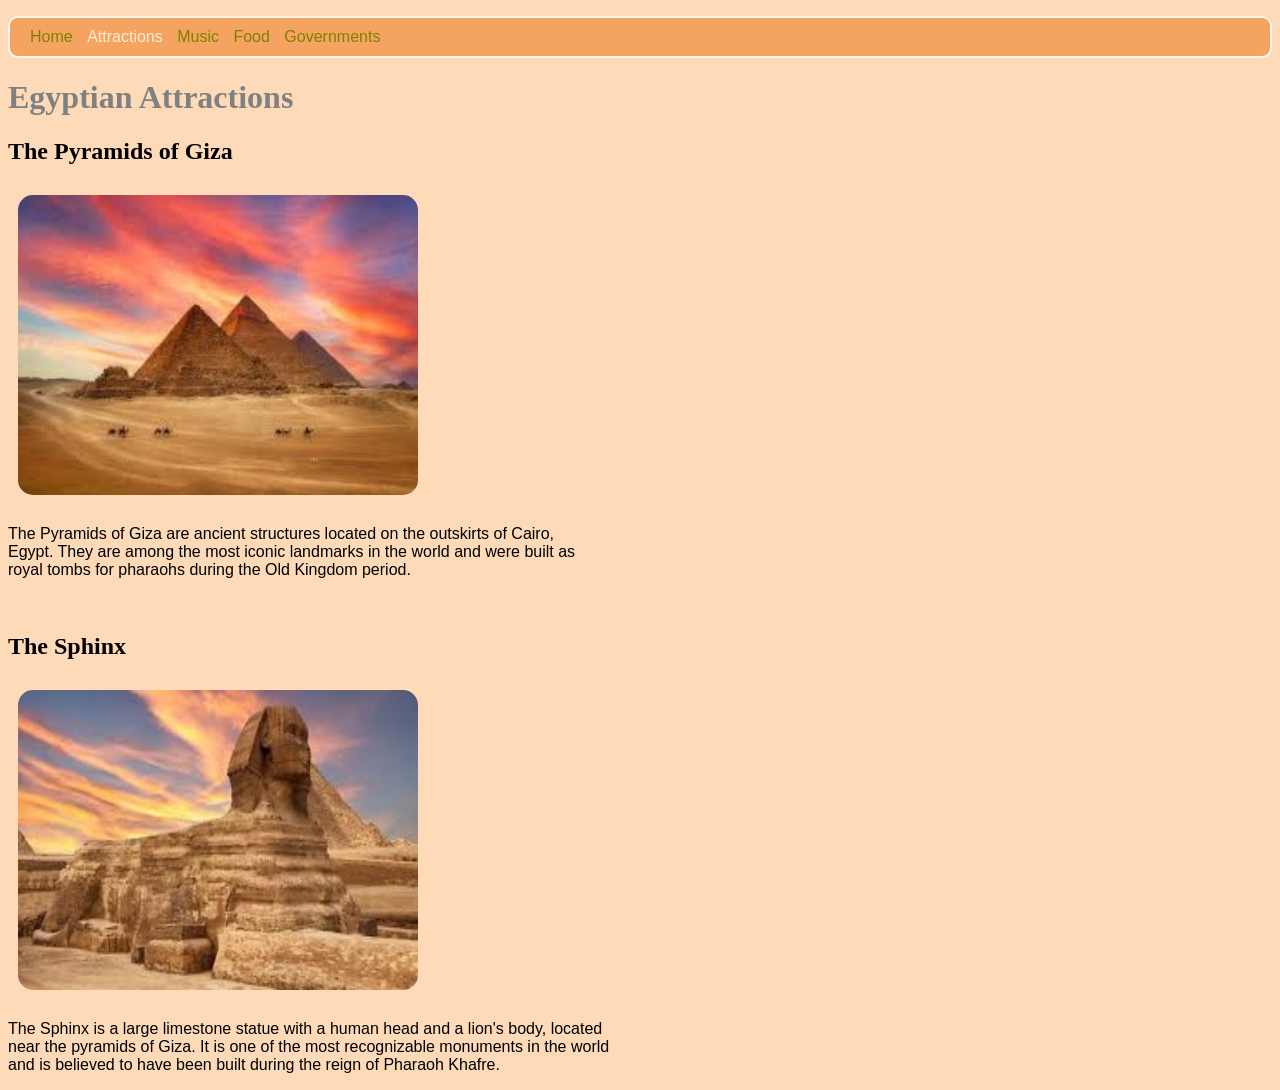
<file: Attractions.html>
<!DOCTYPE html>
<html>
    <head>
        <title>Egypt</title>
        <link rel="stylesheet" href="Style.css">
        <link rel="stylesheet" href="styles.css">

    </head>
    <body>
        <header>
            <nav>
                <ul>
                    <li><a href="Home.html">Home</a></li>
                    <li>Attractions</li>
                    <li><a href="Music.html">Music</a></li>
                    <li><a href="Food.html">Food</a></li>
                    <li><a href="Governemts.html">Governments</a></li>
                </ul>
            </nav>
        </header>
        <h1>Egyptian Attractions</h1>
        <h2>The Pyramids of Giza</h2>
        <img src="../Pyramids.jpg" alt="Sorry image not available" width="400" height="300">
        <p>The Pyramids of Giza are ancient structures located on the outskirts of Cairo,<br>
            Egypt. They are among the most iconic landmarks in the world and were built as <br>
            royal tombs for pharaohs during the Old Kingdom period.</p>
            <br>
        <h2>The Sphinx</h2>
        <img src="../Sphinx.jpg" alt="Sorry image not available" width="400" height="300">
        <p>The Sphinx is a large limestone statue with a human head and a lion's body, located<br>
            near the pyramids of Giza. It is one of the most recognizable monuments in the world<br>
            and is believed to have been built during the reign of Pharaoh Khafre.</p>
    </body>
</html>
</file>
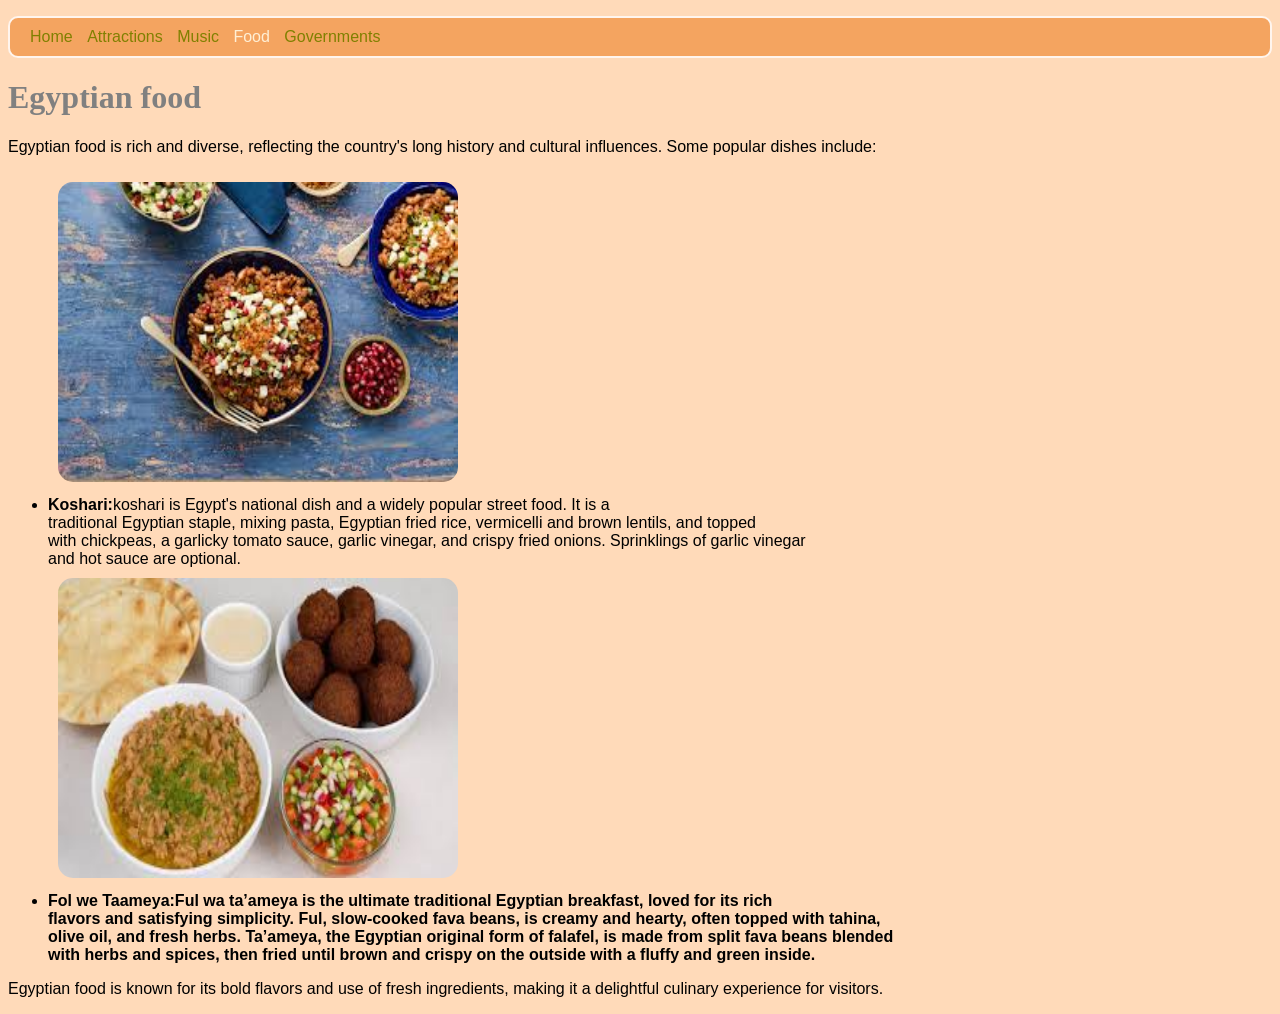
<file: Food.html>
<!DOCTYPE html>
<html>
    <head>
        <title>Egypt</title>
        <link rel="stylesheet" href="Style.css">
        <link rel="stylesheet" href="styles.css">
    </head>
    <body>
        <header>
            <nav>
                <ul>
                    <li><a href="Home.html">Home</a></li>
                    <li><a href="Attractions.html">Attractions</a></li>
                    <li><a href="Music.html">Music</a></li>
                    <li>Food</li>
                    <li><a href="Governemts.html">Governments</a></li>
                </ul>
            </nav>
        </header>
        <main>
            <h1>Egyptian food</h1>
            <p>Egyptian food is rich and diverse, reflecting the country's long history and cultural influences. Some popular dishes include:</p>
            <ul>
                <img src="../koshari.jpg" alt="Sorry image not available" width="400" height="300">
                <li><strong>Koshari:</strong>koshari is Egypt's national dish and a widely popular street food. It is a <br>
                    traditional Egyptian staple, mixing pasta, Egyptian fried rice, vermicelli and brown lentils, and topped<br>
                    with chickpeas, a garlicky tomato sauce, garlic vinegar, and crispy fried onions. Sprinklings of garlic vinegar<br>
                    and hot sauce are optional.</li>
                    <img src="../fol we ta3meya.jpg" alt="Sorry image not available" width="400" height="300">
                <li><strong>Fol we Taameya:Ful wa ta’ameya is the ultimate traditional Egyptian breakfast, loved for its rich <br>
                    flavors and satisfying simplicity. Ful, slow-cooked fava beans, is creamy and hearty, often topped with tahina,<br>
                    olive oil, and fresh herbs. Ta’ameya, the Egyptian original form of falafel, is made from split fava beans blended<br>
                    with herbs and spices, then fried until brown and crispy on the outside with a fluffy and green inside.</strong></li>
            </ul>
            <p>Egyptian food is known for its bold flavors and use of fresh ingredients, making it a delightful culinary experience for visitors.</p>
    </body>
</html>
</file>
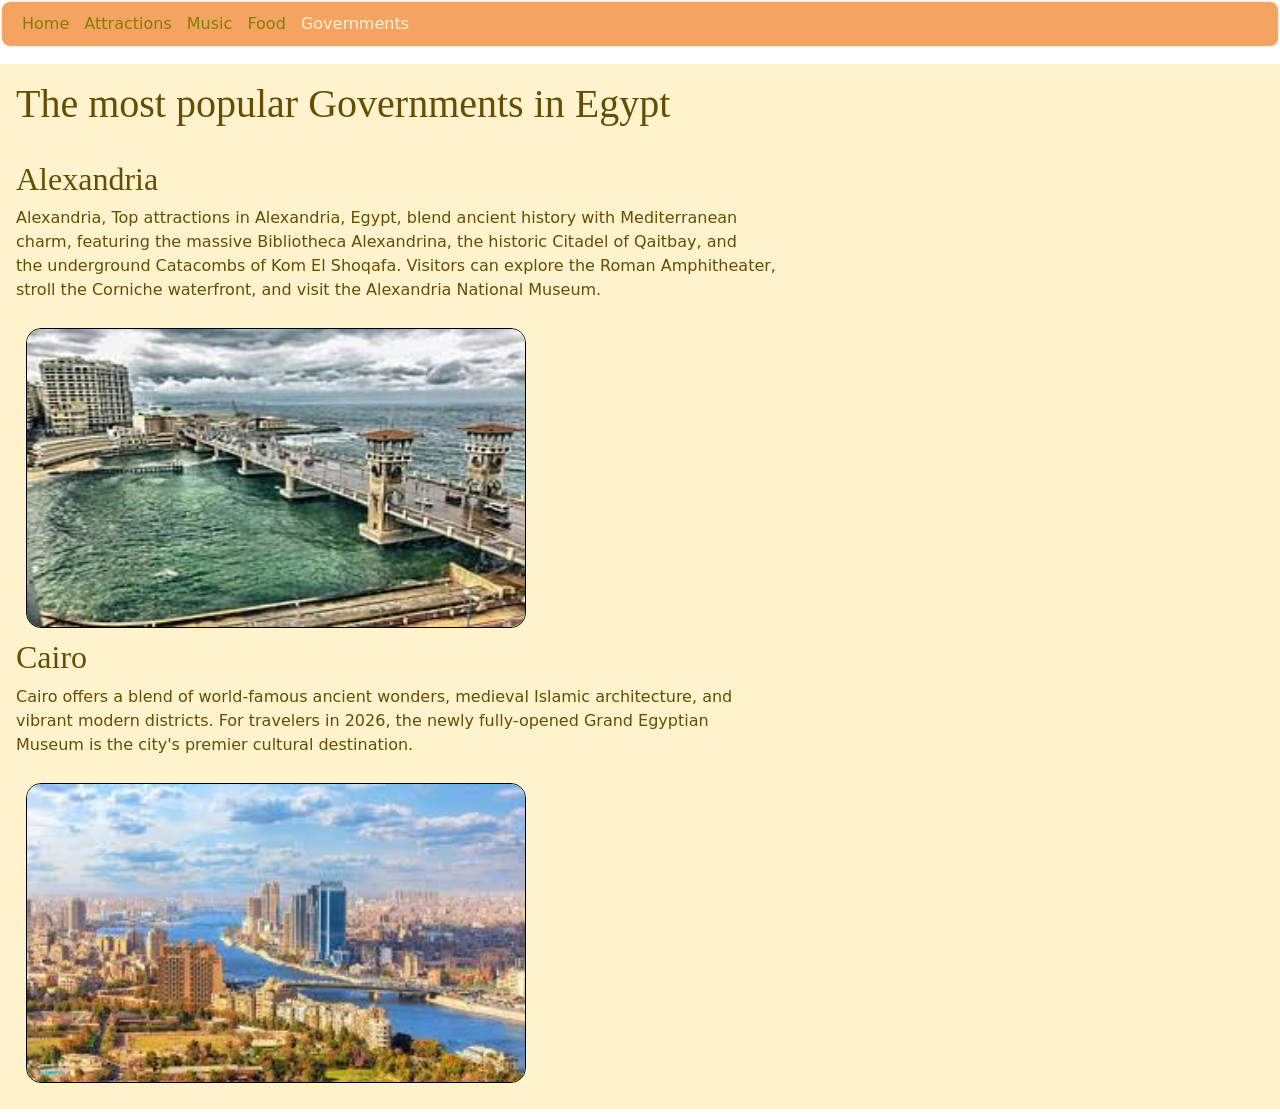
<file: Governemts.html>
<!DOCTYPE html>
<html>
    <head>
        <title>Egypt</title>
        <link rel="stylesheet" href="Style.css">
        <link rel="stylesheet" href="styles.css">
        <link href="https://cdn.jsdelivr.net/npm/bootstrap@5.3.8/dist/css/bootstrap.min.css" rel="stylesheet" integrity="sha384-sRIl4kxILFvY47J16cr9ZwB07vP4J8+LH7qKQnuqkuIAvNWLzeN8tE5YBujZqJLB" crossorigin="anonymous">
    </head>
    <body>
        <header>
            <nav>
                <ul>
                    <li><a href="Home.html">Home</a></li>
                    <li><a href="Attractions.html">Attractions</a></li>
                    <li><a href="Music.html">Music</a></li>
                    <li><a href="Food.html">Food</a></li>
                    <li>Governments</li>
                </ul>
            </nav>
        </header>
        <div class="p-3 mb-2 bg-warning-subtle text-warning-emphasis">
        <div class="Governments">
        <h1>The most popular Governments in Egypt</h1>
        <br>
        <h2>Alexandria</h2>
        <p>Alexandria, Top attractions in Alexandria, Egypt, blend ancient history with Mediterranean<br>
            charm, featuring the massive Bibliotheca Alexandrina, the historic Citadel of Qaitbay, and <br>
            the underground Catacombs of Kom El Shoqafa. Visitors can explore the Roman Amphitheater,<br>
            stroll the Corniche waterfront, and visit the Alexandria National Museum. </p>
            <img class="border border-black" src="alexand.jpeg" alt="Sorry image not loading" width="500px" height="300px">
            <br>
        <h2>Cairo</h2>
        <p>Cairo offers a blend of world-famous ancient wonders, medieval Islamic architecture, and<br>
            vibrant modern districts. For travelers in 2026, the newly fully-opened Grand Egyptian <br>
            Museum is the city's premier cultural destination. </p>
            <img class="border border-black" src="cair.jpeg" alt="Sorry image not loading" width="500px" height="300px">
            </div>
            </div>
</file>
<file: Style.css>
img{
    margin-top: 10px;
    margin-bottom: 10px;
    margin-right: 10px;
    margin-left: 10px;
    border-radius: 15px;
}
iframe{
    margin-top: 10px;
    margin-bottom: 10px;
    margin-right: 10px;
    margin-left: 10px;
    border-radius: 15px;
}
</file>
<file: styles.css>
body{
    background-color: peachpuff;
    font-family: Arial, Helvetica, sans-serif;
}
h1{
    color: grey;
    font-family: 'Times New Roman', Times, serif;
}
h2{
    font-family: 'Times New Roman', Times, serif;
}
a{
    color: slateblue;
}
nav ul{
    background-color: sandybrown;
    border-width: 2px;
    border-style: double;
    border-radius: 10px;
    border-color: seashell;
    padding: 10px;
    border-spacing: 10px;
}
nav ul li{
    list-style-type: none;
    display: inline;
    margin-left: 10px;
    color: papayawhip;
}
nav ul li a{
    text-decoration: none;
    color: olive;
}
table, th, td{
    border: 1px solid honeydew;
}
tr{
    background-color: palegoldenrod;
}
th,td{
    color: purple;
    padding: 5px;
}
iframe{
    width: 100%;
    height: 100vh;
}
</file>
